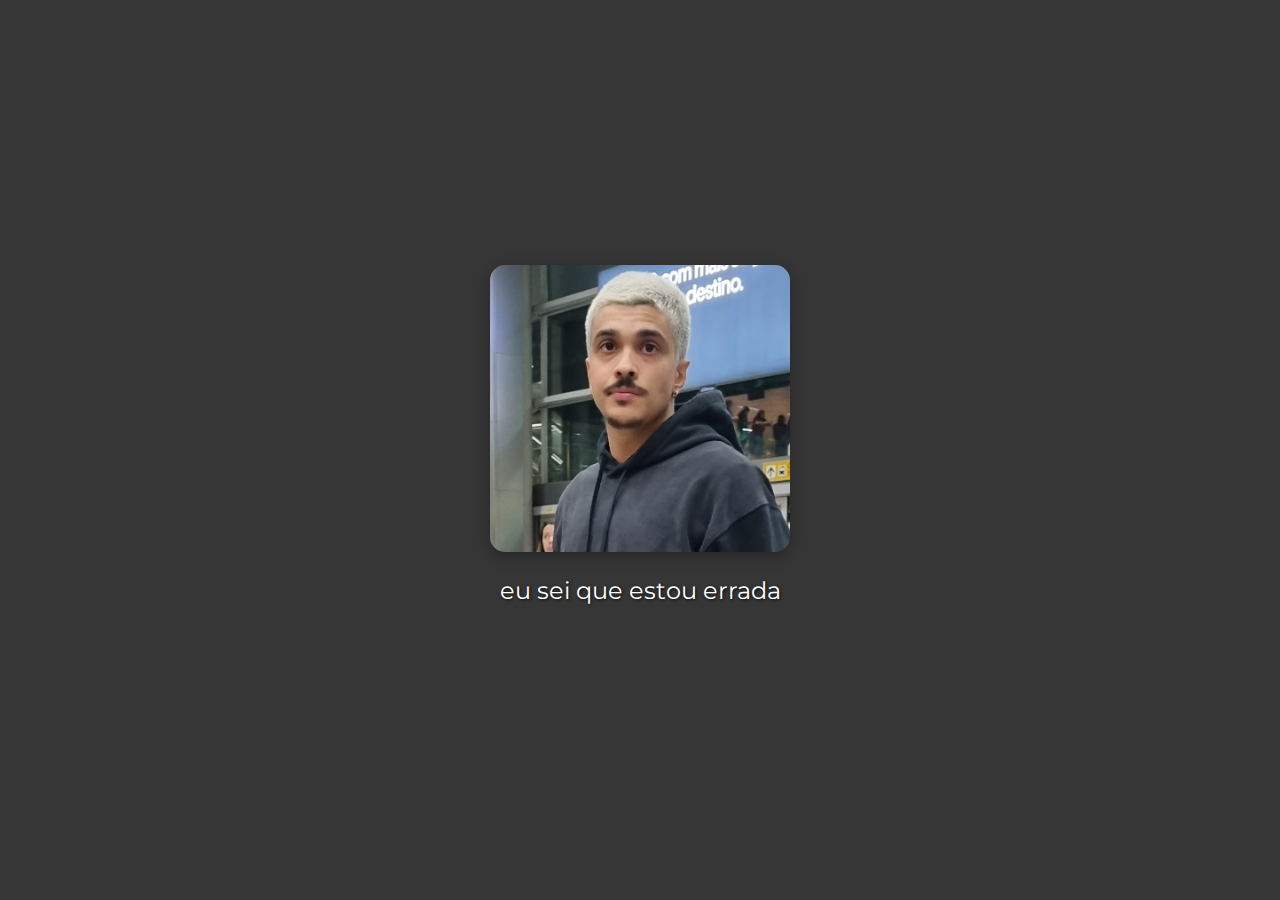
<file: index.html>
<!DOCTYPE html>
<html lang="pt-br">
<head>
    <meta charset="UTF-8">
    <meta name="viewport" content="width=device-width, initial-scale=1.0">
    <title>Desculpa</title>
    <style>
        @import url('https://fonts.googleapis.com/css2?family=Montserrat:wght@400;500;600;700&display=swap');
        
        body {
            margin: 0;
            padding: 0;
            font-family: 'Montserrat', sans-serif;
            display: flex;
            justify-content: center;
            align-items: center;
            min-height: 100vh;
            background-color: #363636;
            color: white;
            text-shadow: 1px 1px 3px rgba(0, 0, 0, 0.8);
            overflow: hidden;
            position: relative;
        }
        
        .container {
            text-align: center;
            transition: all 0.5s ease;
        }
        
        .imagem-chico {
            width: 300px;
            border-radius: 15px;
            box-shadow: 0 4px 15px rgba(0, 0, 0, 0.3);
            margin-bottom: 20px;
            transition: all 0.5s ease;
        }
        
        .frase {
            font-size: 24px;
            margin-bottom: 30px;
            opacity: 1;
            transition: all 0.5s ease;
        }
        
        .segunda-frase {
            position: absolute;
            top: 50%;
            left: 50%;
            transform: translate(-50%, -50%);
            font-size: 28px;
            opacity: 0;
            transition: all 0.5s ease;
            width: 80%;
            text-align: center;
        }
        
        .botao-proximo {
            background-color: #d40101;
            color: white;
            border: none;
            padding: 15px 30px;
            font-size: 18px;
            border-radius: 10px;
            cursor: pointer;
            margin-top: 20px;
            box-shadow: 0 4px 8px rgba(0, 0, 0, 0.2);
            transition: all 0.3s;
            opacity: 0;
            position: absolute;
            bottom: 20%;
            left: 50%;
            transform: translateX(-50%);
        }
        
        .botao-proximo:hover {
            background-color: #bf2727;
            transform: translateX(-50%) scale(1.05);
        }
        
        .fade-out {
            opacity: 0 !important;
            transform: translateY(-20px) !important;
        }
        
        .fade-in {
            opacity: 1 !important;
        }
    </style>
</head>
<body>
    <div class="container" id="primeiraTela">
        <img src="Assets/chico.jpg" alt="Chico" class="imagem-chico">
        <div class="frase">eu sei que estou errada</div>
    </div>
    
    <div class="segunda-frase" id="segundaFrase">Por isso, tenho um convite especial</div>
    <button class="botao-proximo" id="botaoProximo">Próximo</button>

    <script>
        // Transição após 7 segundos
        setTimeout(() => {
            document.getElementById('primeiraTela').classList.add('fade-out');
            
            setTimeout(() => {
                document.getElementById('segundaFrase').classList.add('fade-in');
                document.getElementById('botaoProximo').classList.add('fade-in');
            }, 500);
            
        }, 5000); // 7000ms = 7 segundos
        
        // Ação do botão próximo
        document.getElementById('botaoProximo').addEventListener('click', () => {
            window.location.href = 'desculpa.html';
        });
    </script>
</body>
</html>
</file>
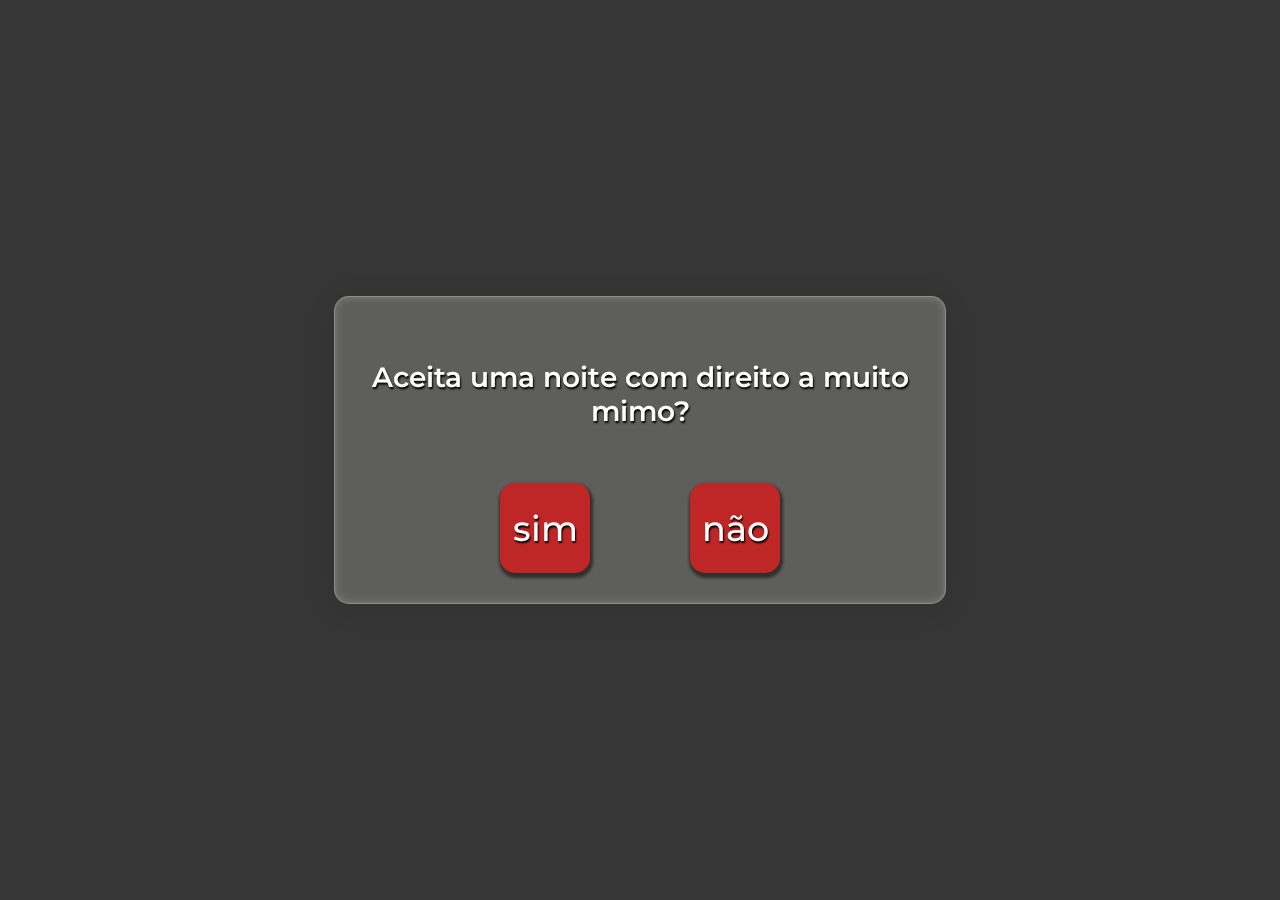
<file: desculpa.html>
<!DOCTYPE html>
<html lang="pt-br">
<head>
    <meta charset="UTF-8">
    <meta http-equiv="X-UA-Compatible" content="IE=edge">
    <meta name="viewport" content="width=device-width, initial-scale=1.0">
    <title>Convite</title>
    <link rel="stylesheet" href="./desculpa.css" type="text/css">
    <script src="./desculpa.js" type="text/javascript" defer=""></script>
</head>
<body>
    <main id="conteiner">
        <div id="area">
            <h1>Aceita uma noite com direito a muito mimo?</h1>
            <div class="options-container">
                <div class="option" id="opcyes">
                    sim
                </div>
                <div class="option" id="opcNo">
                    não
                </div>
            </div>
        </div>
    </main>

</body>
</html>
</file>
<file: desculpa.css>
@import url('https://fonts.googleapis.com/css2?family=Montserrat:wght@400;500;600;700&display=swap');

html, body {
    margin: 0;
    padding: 0;
    box-sizing: border-box;
}

body {
    height: 100vh;
    background-color: #363636;
    font-family: 'Montserrat', sans-serif;
    color: white;
    text-shadow: 1px 2px 2px black;
    background-image: url('https://i0.wp.com/assets.b9.com.br/wp-content/uploads/2011/10/gato.jpg?fit=630%2C360&ssl=1');
    background-size: cover;
    background-position: center;
    background-repeat: no-repeat;
    background-attachment: fixed;
    display: flex;
    flex-direction: column;
    justify-content: center;
}

#conteiner {
    display: flex;
    align-items: center;
    justify-content: center;
}

#area {
    background: rgba(255, 253, 245, 0.2);
    backdrop-filter: blur(10px);
    -webkit-backdrop-filter: blur(10px);
    border: 1px solid rgba(255, 255, 255, 0.3);
    width: 550px;
    padding: 30px;
    display: flex;
    flex-direction: column;
    align-items: center;
    border-radius: 15px;
    box-shadow: 
        0 4px 30px rgba(0, 0, 0, 0.1),
        inset 0 0 10px rgba(255, 255, 255, 0.2);
}

#area h1 {
    font-size: 28px;
    font-weight: 600;
    text-align: center;
    margin-bottom: 40px;
    padding: 15px;
    border-radius: 10px;
    width: 100%;
}

.options-container {
    display: flex;
    justify-content: center;
    width: 100%;
}

.option {
    background-color: #bf2727;
    height: 90px;
    width: 90px;
    display: flex;
    align-items: center;
    justify-content: center;
    margin: 0 50px;
    font-size: 35px;
    font-weight: 500;
    border-radius: 15px;
    transition: all .5s;
    box-shadow: 1px 3px 3px 2px rgba(1, 1, 1, .5);
    cursor: pointer;
}

#opcNo:hover {
    color: aliceblue;
}

#opcyes:hover {
    color: aliceblue;
}
</file>
